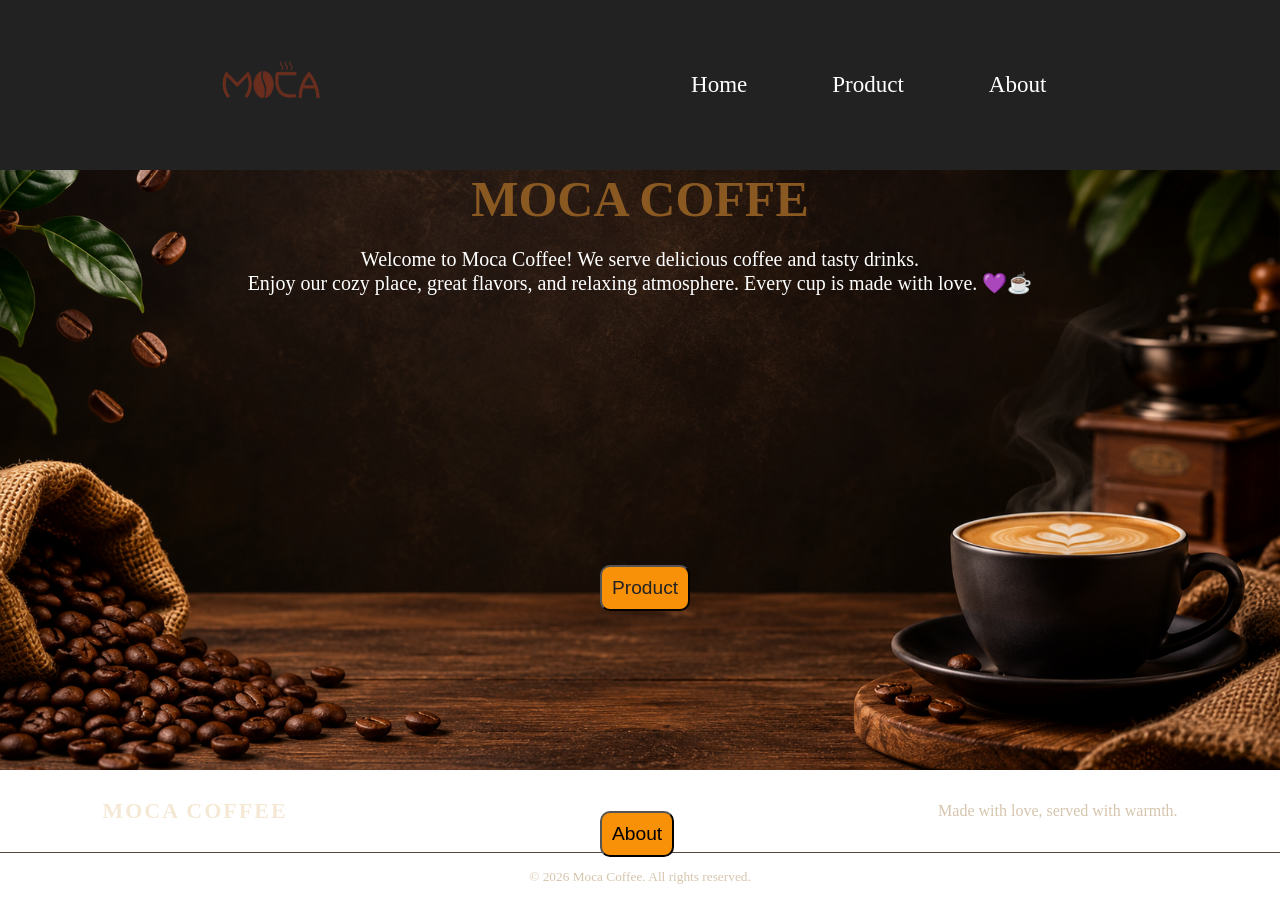
<file: index.html>
<!DOCTYPE html>
<html lang="en">
<head>
    <meta charset="UTF-8">
    <meta name="viewport" content="width=device-width, initial-scale=1.0">
    <title>MOCA COFFE       </title>
    <link rel="stylesheet" href="style.css">
</head>
<body>
   
<header>
    <img class="logo" src ="logo.png" alt="">


  <nav>
    <a href="#home">Home</a>
    <a href="2.html">Product</a>
    <a href="3.html">About</a>
  </nav>
</header>

    <main class="main">
     <h1 class="moca" > MOCA COFFE  </h1>
     <p>Welcome to Moca Coffee!

We serve delicious coffee and tasty drinks.<br> Enjoy our cozy place, great flavors, and relaxing atmosphere. Every cup is made with love. 💜☕</p>
<button  class="btn"> <a class="ah" href="2.html">Product </a> </button>
<button class="btna" >  <a href="" ></a>About</button>
    </main>
    <footer class="site-footer">
        <div class="footer-content">
            <a class="footer-brand" href="#home">MOCA COFFEE</a>
            <p>Made with love, served with warmth.</p>
         
        </div>
        <div class="footer-bottom">
            <small>&copy; 2026 Moca Coffee. All rights reserved.</small>
        </div>
    </footer>
</body>
</html>
</file>
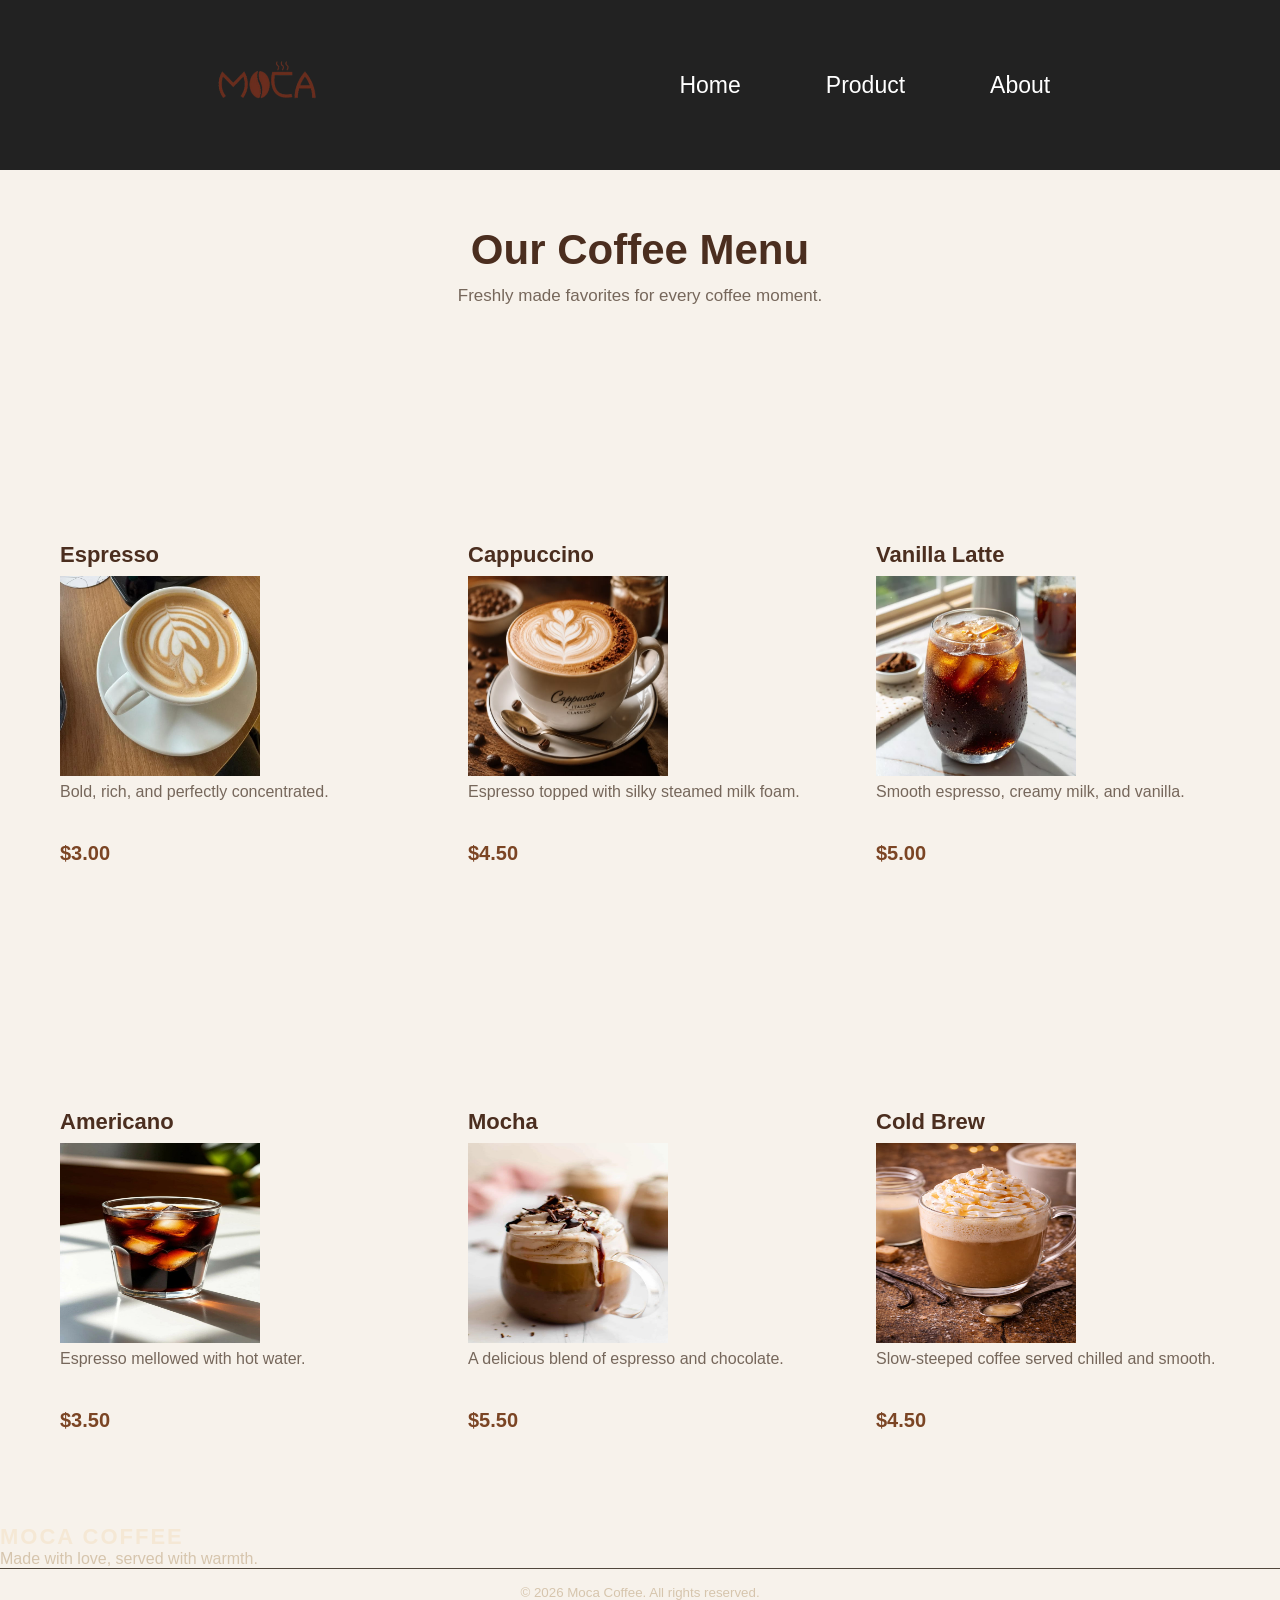
<file: 2.html>
<!DOCTYPE html>
<html lang="en">
<head>
    <meta charset="UTF-8">
    <meta name="viewport" content="width=device-width, initial-scale=1.0">
    <title>Moca Coffee | Menu</title>
    <link rel="stylesheet" href="2.css">
</head>
<body>
    <header>
    <img class="logo" src ="logo.png" alt="">


  <nav>
    <a href="index.html">Home</a>
    <a href="2.html">Product</a>
    <a href="3.html">About</a>
  </nav>
</header>
<main class="products">
    <section class="products-section" aria-labelledby="products-title">
        <h1 id="products-title">Our Coffee Menu</h1>
        <p class="section-intro">Freshly made favorites for every coffee moment.</p>
        <div class="product-grid">
            <article class="product-card">
                <div class="product-visual espresso" role="img" aria-label="Cup of espresso"></div>
                <div class="product-info">
                    <h2>Espresso</h2>
                    <img src="espre.jfif" height="200px " width="200px"  alt="">
                    <p>Bold, rich, and perfectly concentrated.</p>
                    <div class="product-order"><span>$3.00</span>
                </div>
            </article>
            <article class="product-card">
                <div class="product-visual cappuccino" role="img" aria-label="Cup of cappuccino"></div>
                <div class="product-info">
                    <h2>Cappuccino</h2>
                    <img src="mm.jfif" height="200px " width="200px" alt="">
                    <p>Espresso topped with silky steamed milk foam.</p>
                    <div class="product-order"><span>$4.50</span>
                </div>
            </article>
            <article class="product-card">
                <div class="product-visual latte" role="img" aria-label="Cup of latte"></div>
                <div class="product-info">
                    <h2>Vanilla Latte</h2>
                    <img src="van.jfif"  height="200px " width="200px" alt="">
                    <p>Smooth espresso, creamy milk, and vanilla.</p>
                    <div class="product-order"><span>$5.00</span>
                </div>
            </article>
            <article class="product-card">
                <div class="product-visual americano" role="img" aria-label="Cup of Americano"></div>
                <div class="product-info">
                    <h2>Americano</h2>
                    <img src="amre.jfif" height="200px " width="200px" alt="">
                    <p>Espresso mellowed with hot water.</p>
                    <div class="product-order"><span>$3.50</span>
                </div>
            </article>
            <article class="product-card">
                <div class="product-visual mocha" role="img" aria-label="Cup of mocha"></div>
                <div class="product-info">
                    <h2>Mocha</h2>
                    <img src="mocha.jfif"  height="200px " width="200px"alt="">
                    <p>A delicious blend of espresso and chocolate.</p>
                    <div class="product-order"><span>$5.50</span>
                </div>
            </article>
            <article class="product-card">
                <div class="product-visual cold-brew" role="img" aria-label="Glass of cold brew"></div>
                <div class="product-info">
                    <h2>Cold Brew</h2>
                    <img src="French Vanilla Latte.jfif"  height="200px " width="200px"alt="">
                    <p>Slow-steeped coffee served chilled and smooth.</p>
                    <div class="product-order"><span>$4.50</span>
                </div>
            </article>
        </div>
    </section>
</main>
 <footer class="site-footer">
        <div class="footer-content">
            <a class="footer-brand" href="#home">MOCA COFFEE</a>
            <p>Made with love, served with warmth.</p>
         
        </div>
        <div class="footer-bottom">
            <small>&copy; 2026 Moca Coffee. All rights reserved.</small>
        </div>
    </footer>
</body>
</html>
</file>
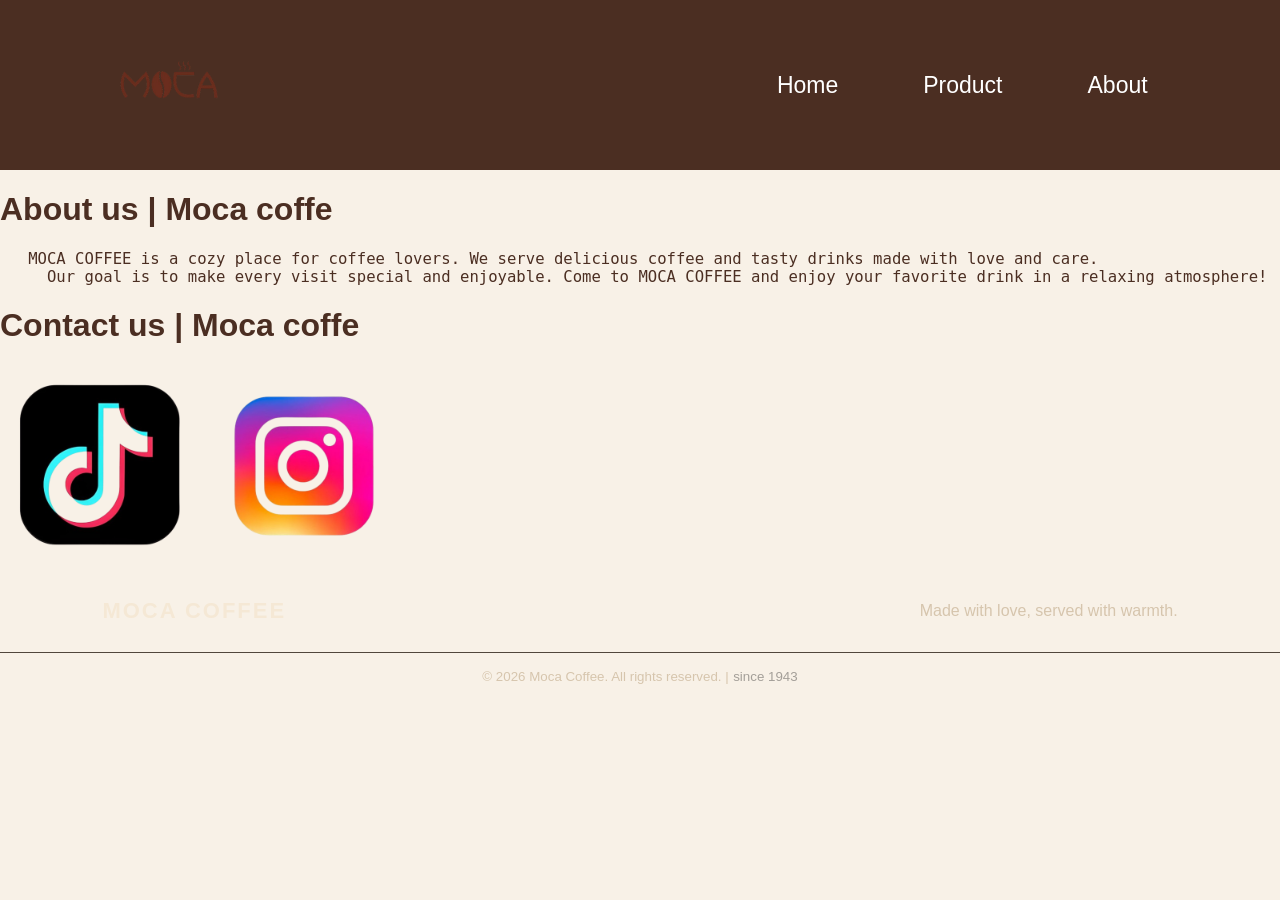
<file: 3.html>
<!DOCTYPE html>
<html lang="en">
<head>
    <meta charset="UTF-8">
    <meta name="viewport" content="width=device-width, initial-scale=1.0">
    <title>Document</title>
    <link rel="stylesheet" href="3.css">
</head>
<body>
    <header>
    <img class="logo" src ="logo.png" alt="">


  <nav>
    <a href="index.html">Home</a>
    <a href="2.html">Product</a>
    <a href="3.html">About</a>
  </nav>
</header>
<h1>About us | Moca coffe</h1>
<pre>   MOCA COFFEE is a cozy place for coffee lovers. We serve delicious coffee and tasty drinks made with love and care.
     Our goal is to make every visit special and enjoyable. Come to MOCA COFFEE and enjoy your favorite drink in a relaxing atmosphere!</pre>
     <h1>Contact us | Moca coffe</h1>
     <img src="tik (1).png" height="200px " width="200px" alt="">
     <img src="insta.png" height="200px " width="200px" alt="">
      <footer class="site-footer">
        <div class="footer-content">
            <a class="footer-brand" href="#home">MOCA COFFEE</a>
            <p>Made with love, served with warmth.</p>
         
        </div>
        <div class="footer-bottom">
            <small>&copy; 2026 Moca Coffee. All rights reserved. |</small>
            <small class="pp" >since 1943</small>
        </div>
    </footer>
</body>
</html>
</file>
<file: style.css>
body {
    margin: 0;
}
header {

  background-color: #222;
  padding: 20px 40px;
  display: flex;
  justify-content: space-around;
  align-items: center;
}

header h2 {
  color: white;
}

header nav {
  display: flex;
  gap: 25px;
   
  
}

header nav a {
  color: white;
  text-decoration: none;
  font-size: 23px;
  
  margin: 30px;
}

header nav a:hover {
  color: orange;
}
.qna {
    color: blueviolet;
    text-align: center;
}
.logo {
    width: 130px; height: 130px;
}
.main {
    background: url(bkk.png);
width: 100%;
height: 600px;
background-repeat: no-repeat; 
  background-size: cover;     
  background-position: center;
  margin: 0;
  padding: 0;
}
.moca {
    margin: 0;
    text-align: center;
    font-size: 50px;
    color: rgb(138, 89, 34);
}
p {
    text-align: center;
    color: white;
    font-size: 20px;
}
.btn {
    padding: 10px;
    font-size: larger;
    border-radius: 10px;
    box-shadow: #222;
    margin-left: 600px;
    padding: 10px;
    margin-top: 250px;
  background-color: rgb(248, 144, 8);
  text-decoration: none;
  color: #222;

}
.btna {
        padding: 10px;
    font-size: larger;
    border-radius: 10px;
    box-shadow: #222;
    margin-left: 600px;
    padding: 10px;
    margin-top: 200px;
  background-color: rgb(248, 144, 8);
}


.footer-content {
    display: flex;
    align-items: center;
    justify-content: space-between;
    gap: 24px;
    padding: 28px 8%;
}
.footer-brand {
    color: #f5e8d5;
    font-size: 22px;
    font-weight: bold;
    letter-spacing: 2px;
    text-decoration: none;
}
.footer-content p {
    margin: 0;
    color: #d6c5ad;
    font-size: 16px;
}
.footer-nav {
    display: flex;
    gap: 22px;
}
.footer-nav a {
    color: #f5e8d5;
    text-decoration: none;
}
.footer-nav a:hover {
    color: #f89008;
}
.footer-bottom {
    border-top: 1px solid #51473c;
    padding: 14px 8%;
    text-align: center;
    color: #d6c5ad;
}
@media (max-width: 640px) {
    .footer-content {
        flex-direction: column;
        text-align: center;
    }
    .footer-nav {
        flex-wrap: wrap;
        justify-content: center;
    }
}
.ah {
     text-decoration: none;
  color: #222;
}
</file>
<file: 2.css>
body {
    margin: 0;
}
header {

  background-color: #222;
  padding: 20px 40px;
  display: flex;
  justify-content: space-around;
  align-items: center;
}

header h2 {
  color: white;
}

header nav {
  display: flex;
  gap: 25px;
   
  
}

header nav a {
  color: white;
  text-decoration: none;
  font-size: 23px;
  
  margin: 30px;
}

header nav a:hover {
  color: orange;
}
.logo {
    width: 130px; height: 130px;
}

body {
    background: #f7f2eb;
    color: #33251c;
    font-family: Arial, sans-serif;
}

.products-section {
    max-width: 1200px;
    margin: 0 auto;
    padding: 56px 24px 72px;
}

.products-section > h1 {
    margin: 0;
    color: #4b2e1f;
    text-align: center;
    font-size: clamp(30px, 5vw, 42px);
}

.section-intro {
    margin: 12px 0 36px;
    color: #76675b;
    text-align: center;
    font-size: 17px;
}

.product-grid {
    display: grid;
    grid-template-columns: repeat(3, minmax(0, 1fr));
    gap: 24px;
}

.product-card {
    overflow: hidden;
    border-radius: 16px;
    
   
}


.product-visual {
    display: grid;
    min-height: 180px;
    place-items: center;
    font-size: 76px;
}



.product-info {
    padding: 20px;
}

.product-info h2 {
    margin: 0 0 8px;
    color: #4b2e1f;
    font-size: 22px;
}

.product-info p {
    min-height: 42px;
    margin: 0;
    color: #76675b;
    line-height: 1.5;
}

.product-order {
    display: flex;
    align-items: center;
    justify-content: space-between;
    gap: 12px;
    margin-top: 20px;
}

.product-order span {
    color: #7b4524;
    font-size: 20px;
    font-weight: bold;
}

.product-order button {
    border: 0;
    border-radius: 8px;
    padding: 10px 14px;
    background: #7b4524;
    color: #fff;
    font-size: 14px;
    cursor: pointer;
}

.product-order button:hover {
    background: #5d321a;
}

@media (max-width: 850px) {
    .product-grid {
        grid-template-columns: repeat(2, minmax(0, 1fr));
    }
}

@media (max-width: 560px) {
    header {
        padding: 16px;
    }

    header nav {
        gap: 8px;
    }

    header nav a {
        margin: 8px;
        font-size: 16px;
    }

    .logo {
        width: 90px;
        height: 90px;
    }

    .product-grid {
        grid-template-columns: 1fr;
    }
}
footer-content {
    display: flex;
    align-items: center;
    justify-content: space-between;
    gap: 24px;
    padding: 28px 8%;
}
.footer-brand {
    color: #f5e8d5;
    font-size: 22px;
    font-weight: bold;
    letter-spacing: 2px;
    text-decoration: none;
}
.footer-content p {
    margin: 0;
    color: #d6c5ad;
    font-size: 16px;
}
.footer-nav {
    display: flex;
    gap: 22px;
}
.footer-nav a {
    color: #f5e8d5;
    text-decoration: none;
}
.footer-nav a:hover {
    color: #f89008;
}
.footer-bottom {
    border-top: 1px solid #51473c;
    padding: 14px 8%;
    text-align: center;
    color: #d6c5ad;
}
</file>
<file: 3.css>
body {
    margin: 0;

}
header {

  background-color: #222;
  padding: 20px 40px;
  display: flex;
  justify-content: space-around;
  align-items: center;
}

header h2 {
  color: white;
}

header nav {
  display: flex;
  gap: 25px;
   
  
}

header nav a {
  color: white;
  text-decoration: none;
  font-size: 23px;
  
  margin: 30px;
}

header nav a:hover {
  color: orange;
}

.logo {
    width: 130px; height: 130px;
}



body {
    font-family: Arial, sans-serif;
    background-color: #f8f1e7;
    color: #4b2e22;
}

header {
    background-color: #4b2e22;
    color: white;
    padding: 20px 8%;
    display: flex;
    justify-content: space-between;
    align-items: center;
}

nav a {
    color: white;
    text-decoration: none;
    margin-left: 20px;
}

nav a:hover {
    color: #d9b382;
}
pre {
    font-size: larger;
}

.footer-content {
    display: flex;
    align-items: center;
    justify-content: space-between;
    gap: 24px;
    padding: 28px 8%;
}
.footer-brand {
    color: #f5e8d5;
    font-size: 22px;
    font-weight: bold;
    letter-spacing: 2px;
    text-decoration: none;
}
.footer-content p {
    margin: 0;
    color: #d6c5ad;
    font-size: 16px;
}
.footer-nav {
    display: flex;
    gap: 22px;
}
.footer-nav a {
    color: #f5e8d5;
    text-decoration: none;
}
.footer-nav a:hover {
    color: #f89008;
}
.footer-bottom {
    border-top: 1px solid #51473c;
    padding: 14px 8%;
    text-align: center;
    color: #d6c5ad;
}
@media (max-width: 640px) 
    .footer-content {
        flex-direction: column;
        text-align: center;
    }
    .footer-nav {
        flex-wrap: wrap;
        justify-content: center;
    }
.pp {
    color: rgba(0, 0, 0, 0.342);
}
</file>
